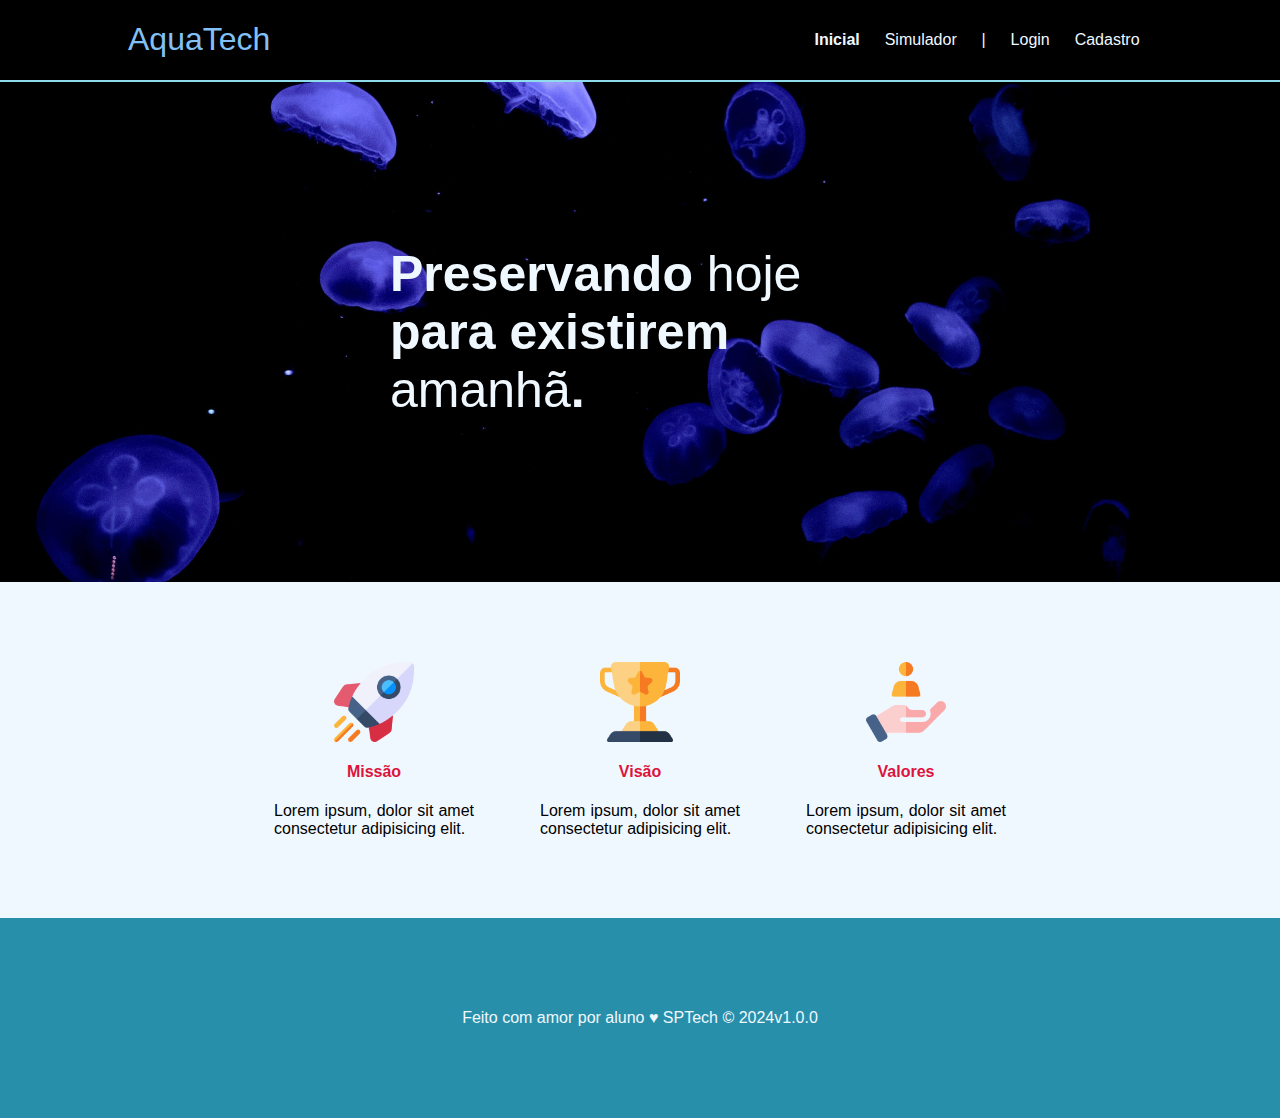
<file: aquatech-somente-html/public/index.html>
<!DOCTYPE html>
<html lang="en">

<head>
    <meta charset="UTF-8">
    <meta http-equiv="X-UA-Compatible" content="IE=edge">
    <meta name="viewport" content="width=device-width, initial-scale=1.0">

    <title>AquaTech | Página Inicial</title>

    <link rel="stylesheet" href="styles/style.css">
    <link rel="icon" href="assets/icon/favicon2.ico">
    <link rel="preconnect" href="https://fonts.gstatic.com">
</head>

<body>
    <div class="header">
      <div class="container">
        <h1 class="titulo">AquaTech</h1>
        <ul class="navbar">
          <li class="agora">
            <a href="#">Inicial</a>
          </li>
          <li>
            <a href="simulador.html">Simulador</a>
          </li>
          <li>|</li>
          <li>
            <a href="login.html">Login</a> 
          </li>
          <li>
            <a href="cadastro.html">Cadastro</a>
          </li>
        </ul>
      </div>
    </div>
  
    <div class="banner">
      <div class="container">
        <p>Preservando <span>hoje</span> para existirem <span>amanhã</span>.</p>
      </div>
    </div>
  
    <div class="social">
      <div class="container">
        <div class="boxes">
          <div class="box">
            <img src="assets/imgs/missao.png" alt="imagem da missão AquaTech">
            <h4>Missão</h4>
            <p>Lorem ipsum, dolor sit amet consectetur adipisicing elit. </p>
          </div>
          <div class="box">
            <img src="assets/imgs/visao.png" alt="Imagem da Visão AquaTech">
            <h4>Visão</h4>
            <p>Lorem ipsum, dolor sit amet consectetur adipisicing elit. </p>
          </div>
          <div class="box">
            <img src="assets/imgs/valores.png" alt="Imagem dos valores AquaTech">
            <h4>Valores</h4>
            <p>Lorem ipsum, dolor sit amet consectetur adipisicing elit. </p>
          </div>
        </div>
      </div>
    </div>
  
    <div class="footer">
      <div class="container">
        <h4>Feito com amor por aluno &hearts; SPTech &copy; 2024</h4>
        <span class="version">v1.0.0</span>
      </div>
    </div>
  </body>

</html>
</file>
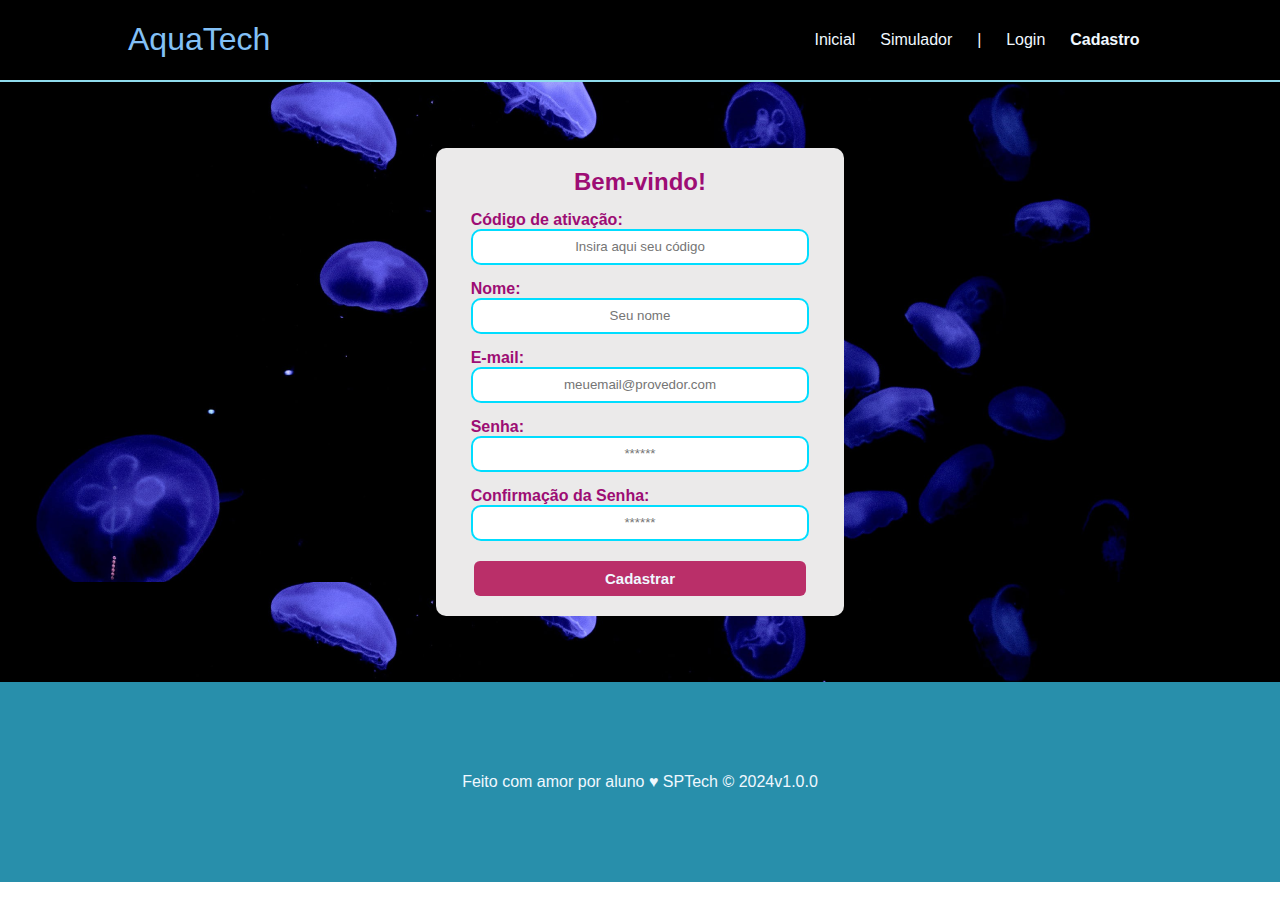
<file: aquatech-somente-html/public/cadastro.html>
<!DOCTYPE html>
<html lang="pt-br">

<head>
  <meta charset="UTF-8" />
  <meta http-equiv="X-UA-Compatible" content="IE=edge" />
  <meta name="viewport" content="width=device-width, initial-scale=1.0" />

  <title>AquaTech | Cadastro</title>

  <link rel="stylesheet" href="styles/style.css" />
  <link rel="icon" href="assets/icon/favicon2.ico" />
  <link rel="preconnect" href="https://fonts.gstatic.com" />
</head>

<body>
  <!--header inicio-->
  <div class="header">
    <div class="container">
      <h1 class="titulo">AquaTech</h1>
      <ul class="navbar">
        <li>
          <a href="index.html">Inicial</a>
        </li>
        <li>
          <a href="simulador.html">Simulador</a>
        </li>
        <li>|</li>
        <li>
          <a href="login.html">Login</a>
        </li>
        <li class="agora">
          <a href="#">Cadastro</a>
        </li>
      </ul>
    </div>
  </div>
  <!--header fim-->

  <div class="Cadastro">

    <div class="container">
      <div class="card-card-cadastro">
        <h2>Bem-vindo!</h2>
        <div class="formulario">
          <div class="campo">
            <span>Código de ativação:</span>
            <input id="codigo_input" type="text" placeholder="Insira aqui seu código" />
          </div>
          <div class="campo">
            <span>Nome:</span>
            <input id="nome_input" type="text" placeholder="Seu nome" />
          </div>
          <div class="campo">
            <span>E-mail:</span>
            <input id="email_input" type="text" placeholder="meuemail@provedor.com" />
          </div>
          <div class="campo">
            <span>Senha:</span>
            <input id="senha_input" type="password" placeholder="******" />
          </div>
          <div class="campo">
            <span>Confirmação da Senha:</span>
            <input id="confirmacao_senha_input" type="password" placeholder="******" />
          </div>
          <button class="botao">Cadastrar</button>
        </div>
      </div>
    </div>
  </div>

  <!--footer inicio-->
  <div class="footer">
    <div class="container">
      <h4>Feito com amor por aluno &hearts; SPTech &copy; 2024</h4>
      <span class="version">v1.0.0</span>
    </div>
  </div>
  <!--footer fim-->
</body>

</html>
</file>
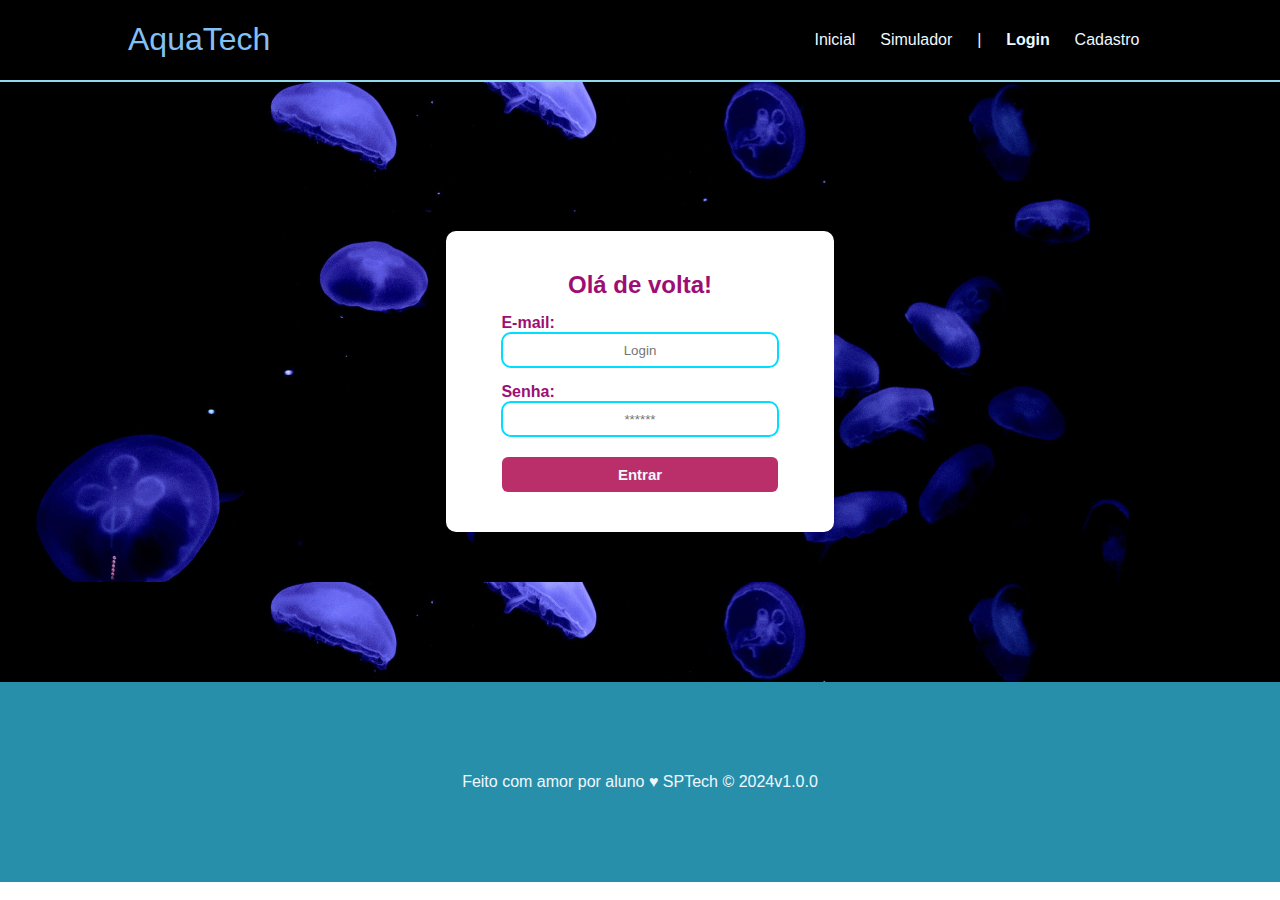
<file: aquatech-somente-html/public/login.html>
<!DOCTYPE html>
<html lang="pt-br">

<head>
    <meta charset="UTF-8">
    <meta http-equiv="X-UA-Compatible" content="IE=edge">
    <meta name="viewport" content="width=device-width, initial-scale=1.0">

    <title>AquaTech | Login</title>

    <link rel="stylesheet" href="styles/style.css">
    <link rel="icon" href="assets/icon/favicon2.ico">
    <link rel="preconnect" href="https://fonts.gstatic.com">
</head>

<body>

    <!--Header-->

    <div class="header">
        <div class="container">
            <h1 class="titulo">AquaTech</h1>
            <ul class="navbar">
                <li>
                    <a href="index.html">Inicial</a>
                </li>
                <li>
                    <a href="simulador.html">Simulador</a>
                </li>
                <li>|</li>
                <li class="agora">
                    <a href="#">Login</a>
                </li>
                <li>
                    <a href="cadastro.html">Cadastro</a>
                </li>
            </ul>
        </div>
    </div>


    <div class="login">
  
        <div class="container">
            <div class="card-card-login">
                <h2>Olá de volta!</h2>
                <div class="formulario">
                    <div class="campo">
                        <span>E-mail:</span>
                        <input id="email_input" type="text" placeholder="Login">
                    </div>
                    <div class="campo">
                        <span>Senha:</span>
                        <input id="senha_input" type="password" placeholder="******">
                    </div>
                    <button class="botao">Entrar</button>
                </div>

            </div>
        </div>
    </div>

    <!--footer inicio-->
    <div class="footer">
        <div class="container">
            <h4>Feito com amor por aluno &hearts; SPTech &copy; 2024</h4>
            <span class="version">v1.0.0</span>
        </div>
    </div>
    <!--footer fim-->

</body>

</html>
</file>
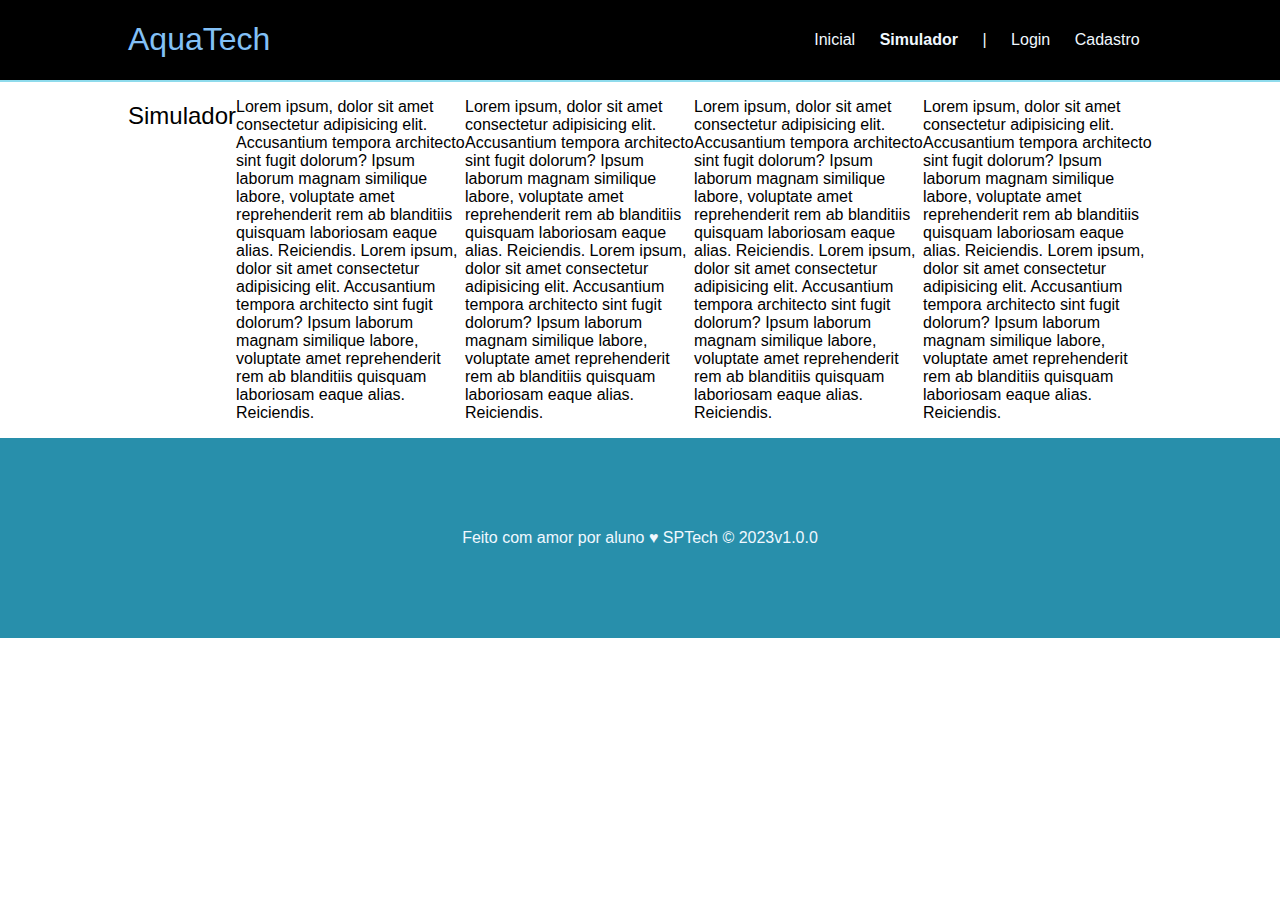
<file: aquatech-somente-html/public/simulador.html>
<!DOCTYPE html>
<html lang="pt-br">

<head>
    <meta charset="UTF-8">
    <meta http-equiv="X-UA-Compatible" content="IE=edge">
    <meta name="viewport" content="width=device-width, initial-scale=1.0">

    <title>AquaTech | Simulador</title>

    <link rel="stylesheet" href="styles/style.css">
    <link rel="icon" href="assets/icon/favicon2.ico">
    <link rel="preconnect" href="https://fonts.gstatic.com">
</head>

<body>

    <!--header inicio-->
    <div class="header">
        <div class="container">
            <h1 class="titulo">AquaTech</h1>
            <ul class="navbar">
                <li>
                    <a href="./index.html">Inicial</a>
                </li>
                <li class="agora">
                    <a href="#">Simulador</a>
                </li>
                <li>|</li>
                <li>
                    <a href="./login.html">Login</a>
                </li>
                <li>
                    <a href="./cadastro.html">Cadastro</a>
                </li>
            </ul>
        </div>
    </div>


    <!-- simulador inicio -->
    <div class="simulador">
        <div class="container">
            <h2>Simulador</h2>
            <p>Lorem ipsum, dolor sit amet consectetur adipisicing elit. Accusantium tempora architecto sint fugit
                dolorum? Ipsum laborum magnam similique labore, voluptate amet reprehenderit rem ab blanditiis quisquam
                laboriosam eaque alias. Reiciendis. Lorem ipsum, dolor sit amet consectetur adipisicing elit.
                Accusantium tempora architecto sint fugit dolorum? Ipsum laborum magnam similique labore, voluptate amet
                reprehenderit rem ab blanditiis quisquam laboriosam eaque alias. Reiciendis.</p>
            <p>Lorem ipsum, dolor sit amet consectetur adipisicing elit. Accusantium tempora architecto sint fugit
                dolorum? Ipsum laborum magnam similique labore, voluptate amet reprehenderit rem ab blanditiis quisquam
                laboriosam eaque alias. Reiciendis. Lorem ipsum, dolor sit amet consectetur adipisicing elit.
                Accusantium tempora architecto sint fugit dolorum? Ipsum laborum magnam similique labore, voluptate amet
                reprehenderit rem ab blanditiis quisquam laboriosam eaque alias. Reiciendis.</p>
            <p>Lorem ipsum, dolor sit amet consectetur adipisicing elit. Accusantium tempora architecto sint fugit
                dolorum? Ipsum laborum magnam similique labore, voluptate amet reprehenderit rem ab blanditiis quisquam
                laboriosam eaque alias. Reiciendis. Lorem ipsum, dolor sit amet consectetur adipisicing elit.
                Accusantium tempora architecto sint fugit dolorum? Ipsum laborum magnam similique labore, voluptate amet
                reprehenderit rem ab blanditiis quisquam laboriosam eaque alias. Reiciendis.</p>
            <p>Lorem ipsum, dolor sit amet consectetur adipisicing elit. Accusantium tempora architecto sint fugit
                dolorum? Ipsum laborum magnam similique labore, voluptate amet reprehenderit rem ab blanditiis quisquam
                laboriosam eaque alias. Reiciendis. Lorem ipsum, dolor sit amet consectetur adipisicing elit.
                Accusantium tempora architecto sint fugit dolorum? Ipsum laborum magnam similique labore, voluptate amet
                reprehenderit rem ab blanditiis quisquam laboriosam eaque alias. Reiciendis.</p>

        </div>
    </div>
    <!-- simulador fim -->

    <!--footer inicio-->
    <div class="footer">
        <div class="container">
            <h4>Feito com amor por aluno &hearts; SPTech &copy; 2023</h4>
            <span class="version">v1.0.0</span>
        </div>
    </div>
    <!--footer fim-->


</body>

</html>
</file>
<file: aquatech-somente-html/public/styles/style.css>
/* Adicionar aqui toda a estilização criada para sua aplicação. */

*{
    @import url('https://fonts.googleapis.com/css2?family=Barlow:ital,wght@0,100;0,200;0,300;0,400;0,500;0,600;0,700;0,800;0,900;1,100;1,200;1,300;1,400;1,500;1,600;1,700;1,800;1,900&display=swap');
    font-family: "Barlow", sans-serif;
    font-weight: 100;
    font-style: normal;
}
body{
    margin: 0;
    background-color: rgb(255, 255, 255);
}

.header{
    background-color: black;
    border-bottom: solid rgb(143, 219, 236) 2px;
}

.header .container .titulo{
    color: rgb(131, 192, 246);
}

.navbar a{
    color: aliceblue;
    text-decoration: none;
}

.container{
    display: flex;
    margin: auto;
    width: 80%;
}

.header .container{
    justify-content: space-between;
    align-items: center;


}
.header .container .navbar{
    color: aliceblue;

    list-style-type: none;
    display: flex;
    width: 350px;
    justify-content: space-around;
}

.agora a{
    font-weight: 700;
}




/*BANNER*/
.banner{
    background-image: url(../assets/imgs/bg-jelly-fish-para-home.png);
    height: 500px;
}

.banner .container{
    color: aliceblue;
    width: 500px;
    height: 100%;
    align-items: center;
}

.banner .container p{
    font-size: 50px;
    font-weight: 700;
}










/*Login*/
.login{
    background-image: url(../assets/imgs/bg-jelly-fish-para-home.png);
    height: 600px;
    color: rgb(157, 13, 116);
    display: flex;  
}

.login .container{
    justify-content: center;
}

.card-card-login{
    background-color: rgb(255, 255, 255);
    border-radius: 10px;
    text-align: center;
    width: 30%;
    padding: 40px;
}

.card-card-login h2{
    margin: 0;
    font-weight: 700;
}







/*FORMULARIO LOGIN E CADASTRO*/

.formulario .campo{
    display: flex;
    text-align: left;
    flex-direction: column;
}


.campo{
    margin: 15px;
}

.campo span{
    font-weight: 600;
}

.campo input{
    height: 30px;
    border:none;
    border-radius: 10px;
    text-align: center;
    background-color: rgb(255, 255, 255);
    border: rgb(0, 221, 255) solid 2px;

}
.botao{
    margin-top: 5px;
    color: aliceblue;
    background-color: rgb(186, 47, 105);
    border: none;
    font-weight: 600;
    font-size: 15px;
    width: 90%;
    height: 35px;
    border-radius: 6px;
}







/*CADASTRO*/
.Cadastro{
    background-image: url(../assets/imgs/bg-jelly-fish-para-home.png);
    height: 600px;
    color: rgb(157, 13, 116);
    display: flex;  
}

.Cadastro .container{
    justify-content: center;
}


.card-card-cadastro{
    background-color: rgb(235, 234, 234);
    border-radius: 10px;
    text-align: center;
    width: 36%;
    padding: 20px;
}

.card-card-cadastro h2{
    margin: 0;
    font-weight: 700;
}













/*SOCIAL*/
.social{
    background-color: aliceblue;
}

.social .container{
    justify-content: space-evenly;
}

.boxes{
    width: 100%;
    display: flex;
    padding: 80px;
    justify-content: space-evenly;
}
.box{
    display: flex;
    flex-direction: column;
    align-items: center;
    
    
}
.box img{
    width: 80px;

}

.box p{
    width: 200px; /* Defina a largura desejada */
    text-align: justify; /* Opcional: Justifica o texto */
    margin: 0 auto; /* Centraliza o texto horizontalmente */
}

.box h4{
    color: crimson;
    font-weight: 700;
}





/*FOOTER*/
.footer{
    background-color: rgb(40, 143, 171);
}

.footer .container{
    justify-content: center;
    color: aliceblue;
    align-items: center;
    height: 200px;
}
</file>
